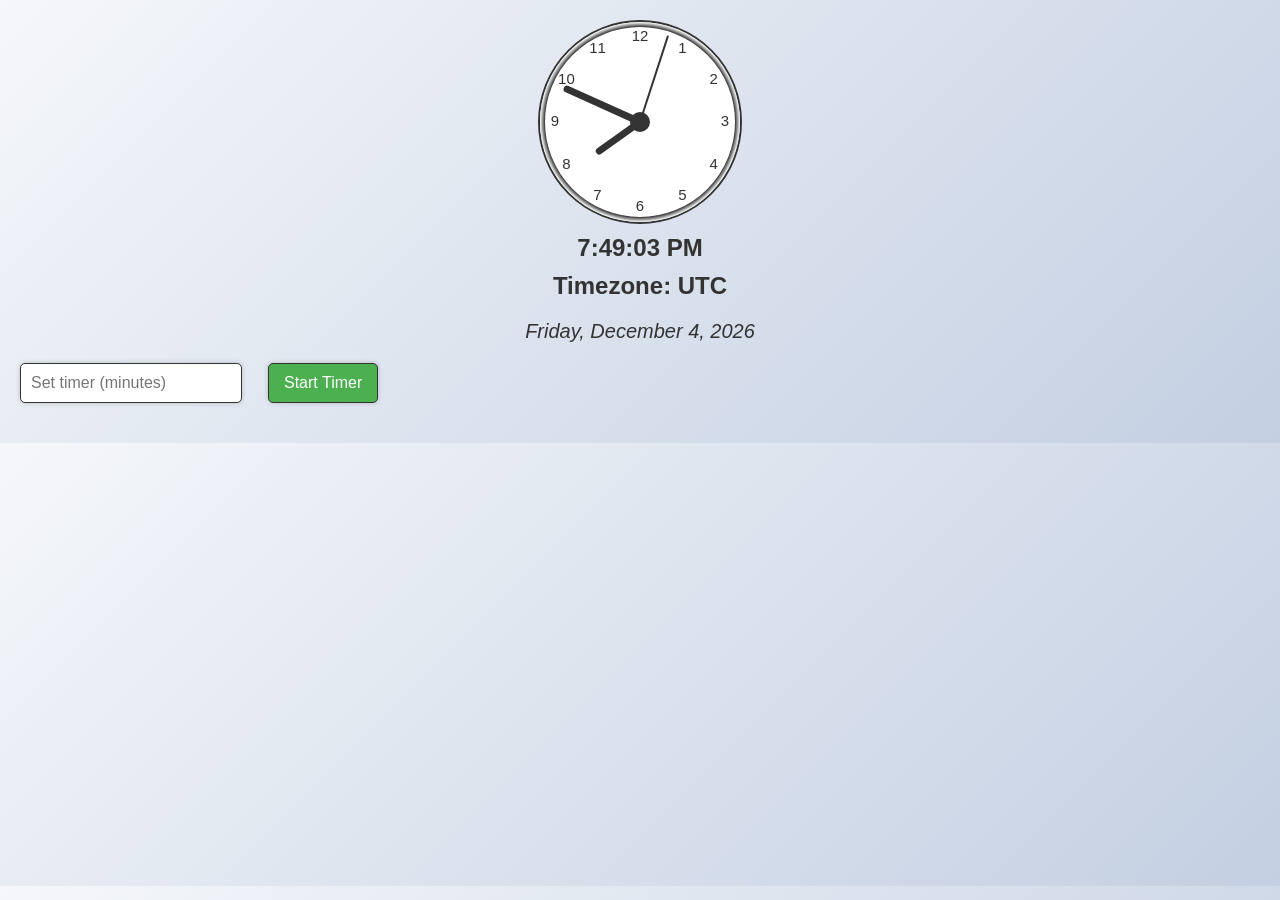
<file: popup.html>
<!DOCTYPE html>
<html lang="en">
  <head>
    <meta charset="UTF-8" />
    <meta name="viewport" content="width=device-width, initial-scale=1.0" />
    <title>Time Utils</title>
    <link rel="stylesheet" href="popup.css" />
  </head>
  <body>
    <div id="clock-container">
      <canvas id="analog-clock" width="200" height="200"></canvas>
      <div id="digital-clock"></div>
      <div id="time-zone"></div>
    </div>
    <div id="date-container">
      <div id="current-date"></div>
    </div>
    <div id="timer-container">
      <div id="timer-input-wrapper">
        <input
          type="number"
          id="timer-input"
          placeholder="Set timer (minutes)"
        />
        <button id="start-timer">Start Timer</button>
      </div>
      <div id="timer-countdown"></div>
    </div>
    <div id="party-popper" style="display: none">
      <img src="assets/party_popper.gif" alt="Party Popper" />
    </div>
    <script src="analog_clock.js"></script>
    <script src="popup.js"></script>
  </body>
</html>
</file>
<file: popup.css>
body {
  font-family: "Roboto", sans-serif;
  text-align: center;
  margin: 0;
  padding: 20px;
  background: linear-gradient(135deg, #f5f7fa, #c3cfe2);
  color: #333;
}

#clock-container {
  margin-bottom: 20px;
}

#analog-clock {
  display: block;
  margin: 0 auto;
  border: 2px solid #333;
  border-radius: 50%;
}

#digital-clock,
#time-zone {
  font-size: 24px;
  margin-top: 10px;
  font-weight: bold;
}

#date-container {
  font-size: 20px;
  margin-bottom: 20px;
  font-style: italic;
}

#timer-container {
  margin-bottom: 20px;
}

#timer-input-wrapper {
  display: flex;
  gap: 1rem;
}

#timer-input {
  padding: 10px;
  font-size: 16px;
  border: 1px solid #333;
  border-radius: 5px;
  box-shadow: 0 0 5px rgba(0, 0, 0, 0.2);
}

#start-timer {
  text-wrap: nowrap;
  padding: 10px 15px;
  font-size: 16px;
  margin-left: 10px;
  cursor: pointer;
  border: 1px solid #333;
  border-radius: 5px;
  background-color: #4caf50;
  color: white;
  box-shadow: 0 0 5px rgba(0, 0, 0, 0.2);
}

#start-timer:hover {
  background-color: #45a049;
}

#timer-countdown {
  font-size: 20px;
  margin-top: 10px;
}

#party-popper img {
  width: 100px;
  margin-top: 20px;
}
</file>
